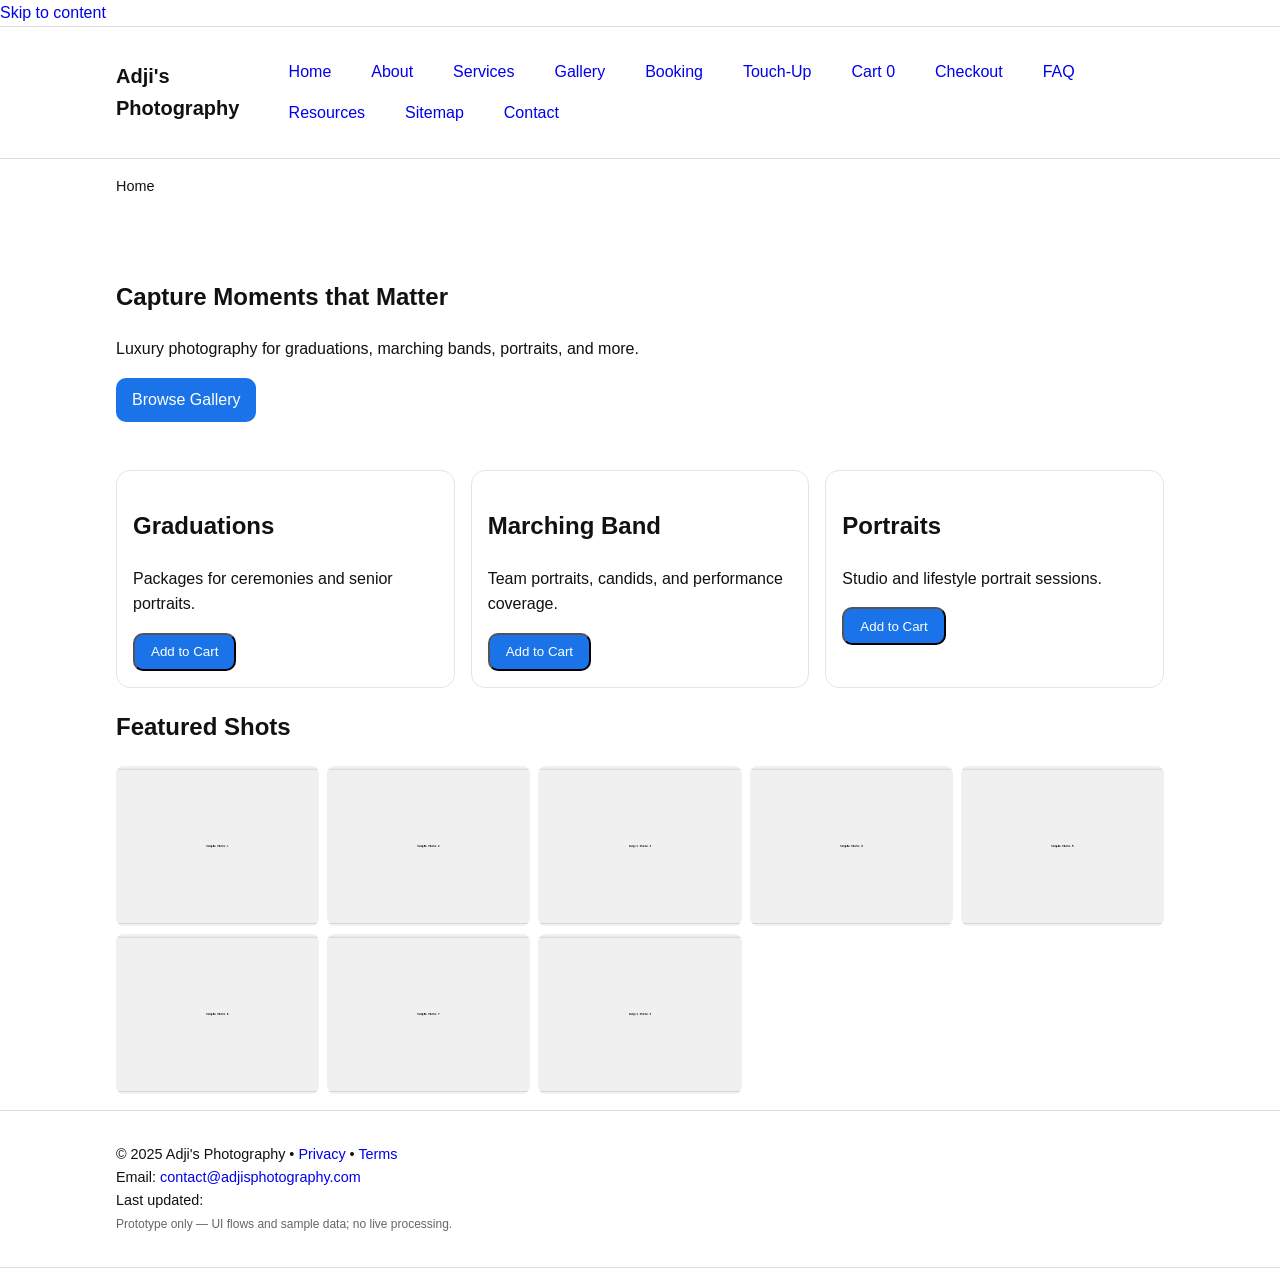
<file: index.html>
<!doctype html>
<html lang="en">
<head>
<meta charset="utf-8" />
<meta name="viewport" content="width=device-width, initial-scale=1" />
<title>Home • Adji's Photography</title>
<link rel="stylesheet" href="css/styles.css" />
</head>
<body>
<a href="#main" class="skip-link">Skip to content</a>
<header role="banner">
  <div class="container" style="display:flex;align-items:center;justify-content:space-between;gap:1rem;">
    <div class="brand" aria-label="Site brand">Adji's Photography</div>
    <nav role="navigation" aria-label="Primary">
      <ul>
<li><a href="index.html" title="Home">Home</a></li>
<li><a href="about.html" title="About">About</a></li>
<li><a href="services.html" title="Services">Services</a></li>
<li><a href="gallery.html" title="Gallery">Gallery</a></li>
<li><a href="booking.html" title="Booking">Booking</a></li>
<li><a href="touchup.html" title="Touch-Up">Touch-Up</a></li>
<li><a href="cart.html" title="Cart">Cart <span id="cart-count">0</span></a></li>
<li><a href="checkout.html" title="Checkout">Checkout</a></li>
<li><a href="faq.html" title="FAQ">FAQ</a></li>
<li><a href="resources.html" title="Resources">Resources</a></li>
<li><a href="sitemap.html" title="Sitemap">Sitemap</a></li>
<li><a href="contact.html" title="Contact">Contact</a></li>
</ul>
    </nav>
  </div>
</header>
<main id="main" class="container" role="main">
  <nav class="breadcrumbs" aria-label="Breadcrumb">Home</nav>
  <section class="hero"><h1>Capture Moments that Matter</h1><p>Luxury photography for graduations, marching bands, portraits, and more.</p><div style="margin-top:1rem;"><a class="btn" href="gallery.html">Browse Gallery</a></div></section>
<section class="grid grid-3" aria-label="Service highlights">
  <div class="card"><h2>Graduations</h2><p>Packages for ceremonies and senior portraits.</p><button class="btn" data-add-to-cart>Add to Cart</button></div>
  <div class="card"><h2>Marching Band</h2><p>Team portraits, candids, and performance coverage.</p><button class="btn" data-add-to-cart>Add to Cart</button></div>
  <div class="card"><h2>Portraits</h2><p>Studio and lifestyle portrait sessions.</p><button class="btn" data-add-to-cart>Add to Cart</button></div>
</section>
<section aria-label="Featured shots"><h2>Featured Shots</h2>
  <div class="gallery">
    <img src="assets/images/photo_01.jpg" alt="Sample featured photo 1" />
    <img src="assets/images/photo_02.jpg" alt="Sample featured photo 2" />
    <img src="assets/images/photo_03.jpg" alt="Sample featured photo 3" />
    <img src="assets/images/photo_04.jpg" alt="Sample featured photo 4" />
    <img src="assets/images/photo_05.jpg" alt="Sample featured photo 5" />
    <img src="assets/images/photo_06.jpg" alt="Sample featured photo 6" />
    <img src="assets/images/photo_07.jpg" alt="Sample featured photo 7" />
    <img src="assets/images/photo_08.jpg" alt="Sample featured photo 8" />
  </div>
</section>

</main>
<footer role="contentinfo">
  <div class="container" style="display:flex;justify-content:space-between;flex-wrap:wrap;gap:.5rem;">
    <div class="meta">
      © 2025 Adji's Photography • <a href="privacy.html">Privacy</a> • <a href="terms.html">Terms</a>
      <div>Email: <a href="mailto:contact@adjisphotography.com">contact@adjisphotography.com</a></div>
      <div>Last updated: <span id="last-updated"></span></div>
      <div><small class="muted">Prototype only — UI flows and sample data; no live processing.</small></div>
    </div>
  </div>
</footer>
<script src="js/script.js"></script>
</body>
</html>
</file>
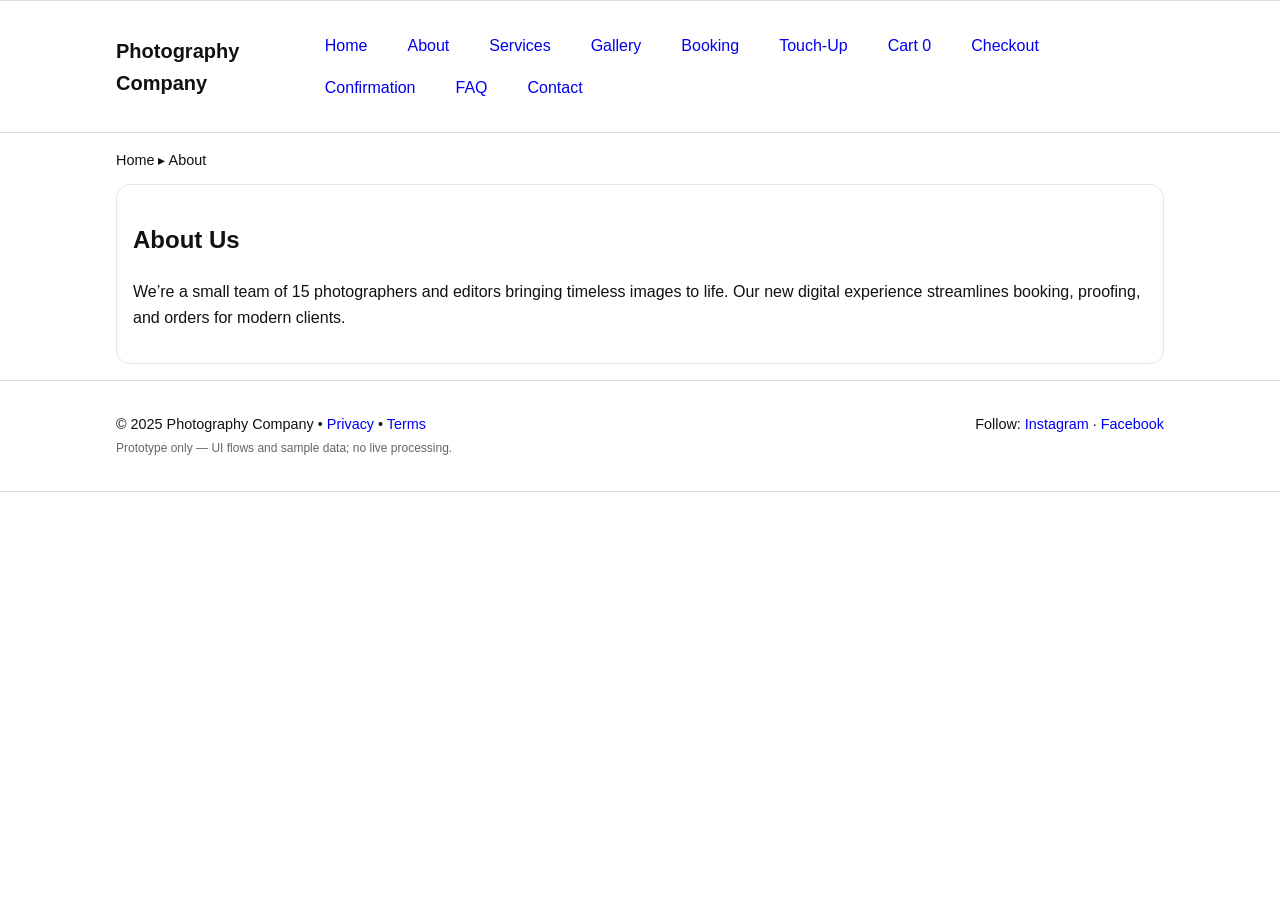
<file: about.html>
<!doctype html>
<html lang="en">
<head>
  <meta charset="utf-8" />
  <meta name="viewport" content="width=device-width, initial-scale=1" />
  <title>About • Photography Company</title>
  <link rel="stylesheet" href="css/styles.css" />
</head>
<body>
<header>
  <div class="container" style="display:flex; align-items:center; justify-content:space-between; gap:1rem;">
    <div class="brand">Photography Company</div>
    <nav><ul>
<li><a href="index.html">Home</a></li>
<li><a href="about.html">About</a></li>
<li><a href="services.html">Services</a></li>
<li><a href="gallery.html">Gallery</a></li>
<li><a href="booking.html">Booking</a></li>
<li><a href="touchup.html">Touch‑Up</a></li>
<li><a href="cart.html">Cart <span id="cart-count">0</span></a></li>
<li><a href="checkout.html">Checkout</a></li>
<li><a href="confirmation.html">Confirmation</a></li>
<li><a href="faq.html">FAQ</a></li>
<li><a href="contact.html">Contact</a></li>
</ul></nav>
  </div>
</header>
<main class="container">
  <div class="breadcrumbs">Home ▸ About</div>
  
<section class="card">
  <h2>About Us</h2>
  <p>We’re a small team of 15 photographers and editors bringing timeless images to life.
  Our new digital experience streamlines booking, proofing, and orders for modern clients.</p>
</section>

</main>
<footer>
  <div class="container" style="display:flex; justify-content:space-between; flex-wrap:wrap; gap:0.5rem;">
    <div>
      © 2025 Photography Company • <a href="privacy.html">Privacy</a> • <a href="terms.html">Terms</a>
      <div><small class="muted">Prototype only — UI flows and sample data; no live processing.</small></div>
    </div>
    <div>Follow: <a href="#">Instagram</a> · <a href="#">Facebook</a></div>
  </div>
</footer>
<script src="js/script.js"></script>
</body>
</html>
</file>
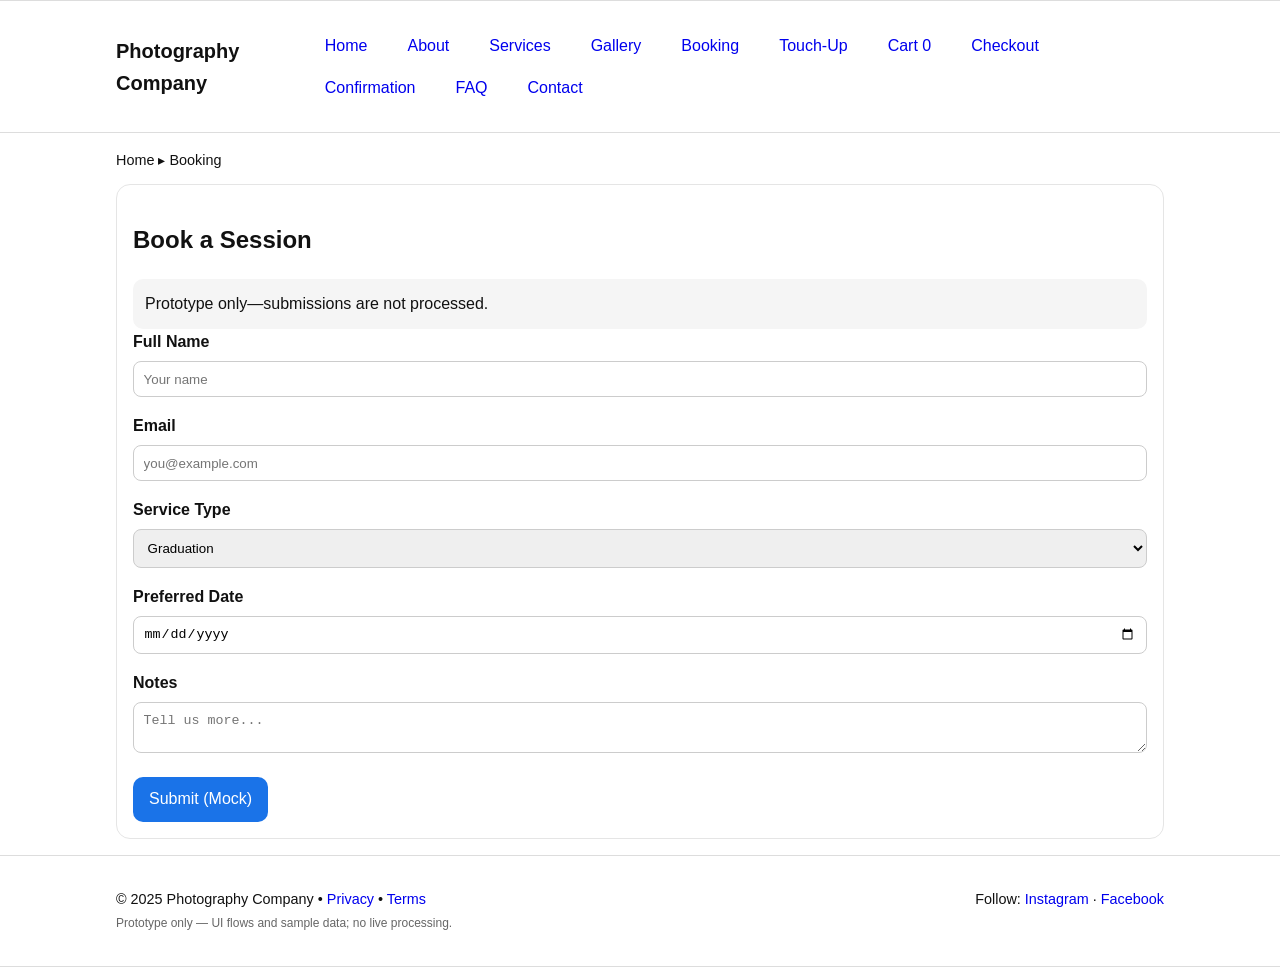
<file: booking.html>
<!doctype html>
<html lang="en">
<head>
  <meta charset="utf-8" />
  <meta name="viewport" content="width=device-width, initial-scale=1" />
  <title>Booking • Photography Company</title>
  <link rel="stylesheet" href="css/styles.css" />
</head>
<body>
<header>
  <div class="container" style="display:flex; align-items:center; justify-content:space-between; gap:1rem;">
    <div class="brand">Photography Company</div>
    <nav><ul>
<li><a href="index.html">Home</a></li>
<li><a href="about.html">About</a></li>
<li><a href="services.html">Services</a></li>
<li><a href="gallery.html">Gallery</a></li>
<li><a href="booking.html">Booking</a></li>
<li><a href="touchup.html">Touch‑Up</a></li>
<li><a href="cart.html">Cart <span id="cart-count">0</span></a></li>
<li><a href="checkout.html">Checkout</a></li>
<li><a href="confirmation.html">Confirmation</a></li>
<li><a href="faq.html">FAQ</a></li>
<li><a href="contact.html">Contact</a></li>
</ul></nav>
  </div>
</header>
<main class="container">
  <div class="breadcrumbs">Home ▸ Booking</div>
  
<section class="card">
  <h2>Book a Session</h2>
  <div class="notice">Prototype only—submissions are not processed.</div>
  <div class="form-field"><label>Full Name</label><input type="text" placeholder="Your name" /></div>
  <div class="form-field"><label>Email</label><input type="email" placeholder="you@example.com" /></div>
  <div class="form-field"><label>Service Type</label>
    <select><option>Graduation</option><option>Marching Band</option><option>Portrait</option></select>
  </div>
  <div class="form-field"><label>Preferred Date</label><input type="date" /></div>
  <div class="form-field"><label>Notes</label><textarea placeholder="Tell us more..."></textarea></div>
  <a class="btn" href="confirmation.html">Submit (Mock)</a>
</section>

</main>
<footer>
  <div class="container" style="display:flex; justify-content:space-between; flex-wrap:wrap; gap:0.5rem;">
    <div>
      © 2025 Photography Company • <a href="privacy.html">Privacy</a> • <a href="terms.html">Terms</a>
      <div><small class="muted">Prototype only — UI flows and sample data; no live processing.</small></div>
    </div>
    <div>Follow: <a href="#">Instagram</a> · <a href="#">Facebook</a></div>
  </div>
</footer>
<script src="js/script.js"></script>
</body>
</html>
</file>
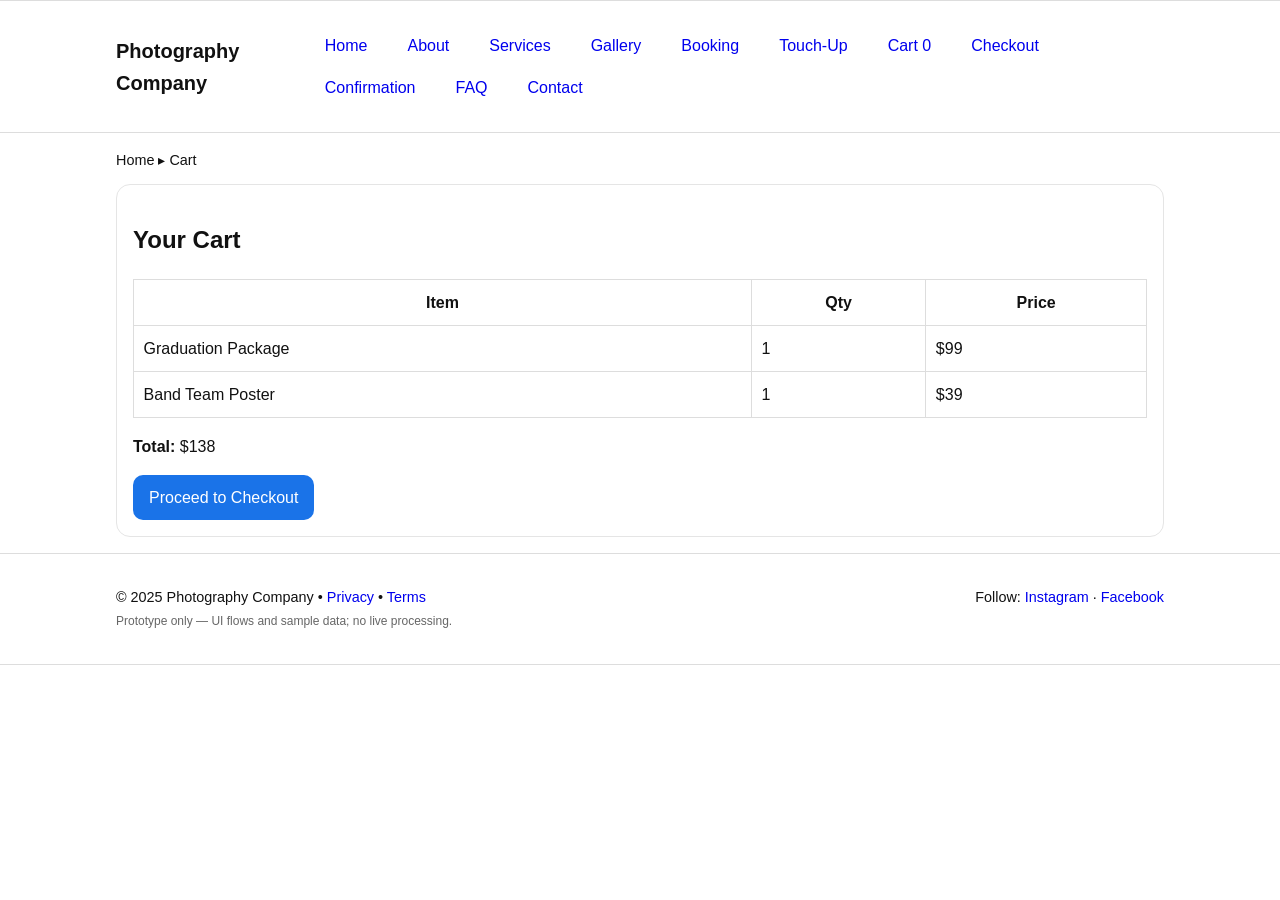
<file: cart.html>
<!doctype html>
<html lang="en">
<head>
  <meta charset="utf-8" />
  <meta name="viewport" content="width=device-width, initial-scale=1" />
  <title>Cart • Photography Company</title>
  <link rel="stylesheet" href="css/styles.css" />
</head>
<body>
<header>
  <div class="container" style="display:flex; align-items:center; justify-content:space-between; gap:1rem;">
    <div class="brand">Photography Company</div>
    <nav><ul>
<li><a href="index.html">Home</a></li>
<li><a href="about.html">About</a></li>
<li><a href="services.html">Services</a></li>
<li><a href="gallery.html">Gallery</a></li>
<li><a href="booking.html">Booking</a></li>
<li><a href="touchup.html">Touch‑Up</a></li>
<li><a href="cart.html">Cart <span id="cart-count">0</span></a></li>
<li><a href="checkout.html">Checkout</a></li>
<li><a href="confirmation.html">Confirmation</a></li>
<li><a href="faq.html">FAQ</a></li>
<li><a href="contact.html">Contact</a></li>
</ul></nav>
  </div>
</header>
<main class="container">
  <div class="breadcrumbs">Home ▸ Cart</div>
  
<section class="card">
  <h2>Your Cart</h2>
  <table class="table">
    <thead><tr><th>Item</th><th>Qty</th><th>Price</th></tr></thead>
    <tbody>
      <tr><td>Graduation Package</td><td>1</td><td>$99</td></tr>
      <tr><td>Band Team Poster</td><td>1</td><td>$39</td></tr>
    </tbody>
  </table>
  <p><strong>Total:</strong> $138</p>
  <a class="btn" href="checkout.html">Proceed to Checkout</a>
</section>

</main>
<footer>
  <div class="container" style="display:flex; justify-content:space-between; flex-wrap:wrap; gap:0.5rem;">
    <div>
      © 2025 Photography Company • <a href="privacy.html">Privacy</a> • <a href="terms.html">Terms</a>
      <div><small class="muted">Prototype only — UI flows and sample data; no live processing.</small></div>
    </div>
    <div>Follow: <a href="#">Instagram</a> · <a href="#">Facebook</a></div>
  </div>
</footer>
<script src="js/script.js"></script>
</body>
</html>
</file>
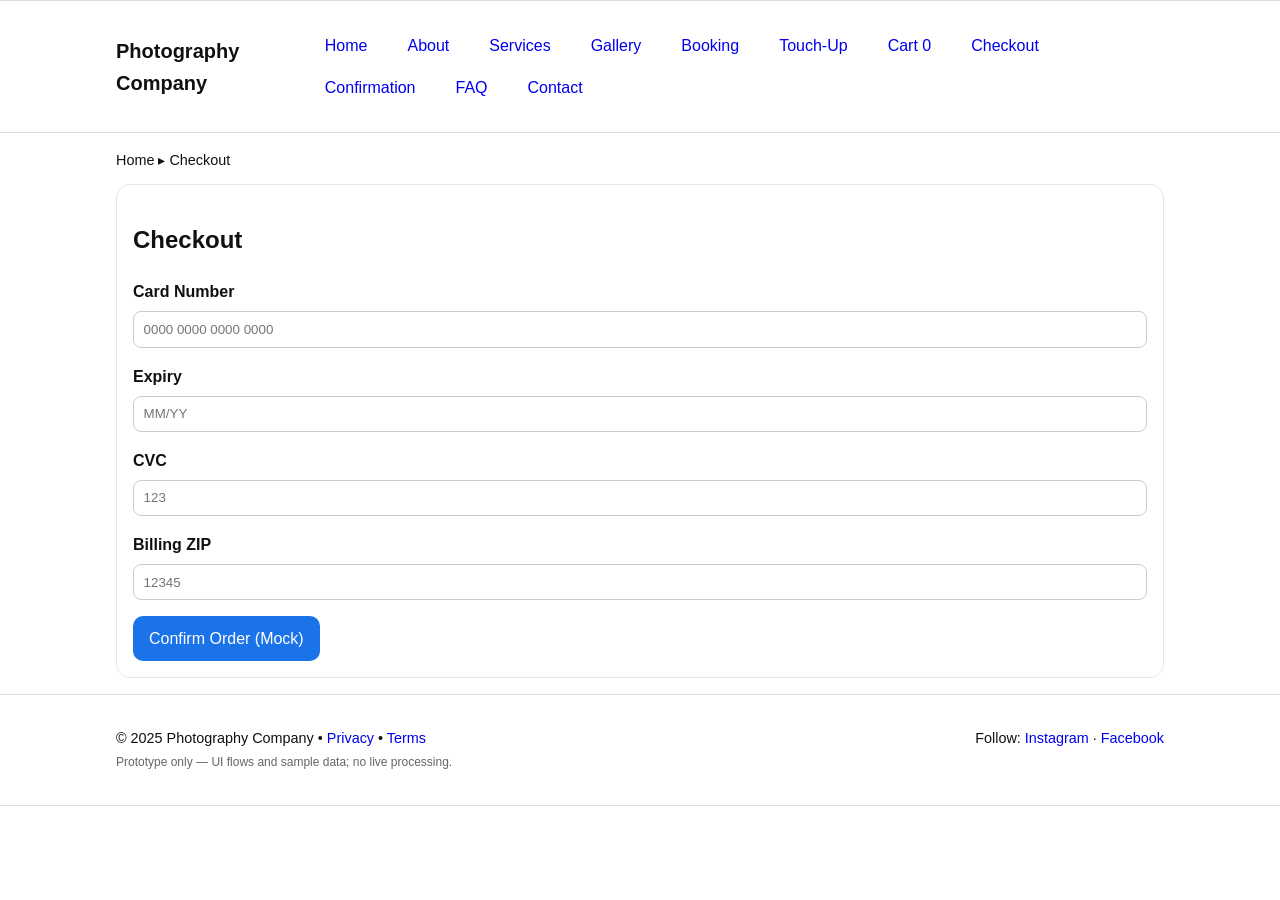
<file: checkout.html>
<!doctype html>
<html lang="en">
<head>
  <meta charset="utf-8" />
  <meta name="viewport" content="width=device-width, initial-scale=1" />
  <title>Checkout • Photography Company</title>
  <link rel="stylesheet" href="css/styles.css" />
</head>
<body>
<header>
  <div class="container" style="display:flex; align-items:center; justify-content:space-between; gap:1rem;">
    <div class="brand">Photography Company</div>
    <nav><ul>
<li><a href="index.html">Home</a></li>
<li><a href="about.html">About</a></li>
<li><a href="services.html">Services</a></li>
<li><a href="gallery.html">Gallery</a></li>
<li><a href="booking.html">Booking</a></li>
<li><a href="touchup.html">Touch‑Up</a></li>
<li><a href="cart.html">Cart <span id="cart-count">0</span></a></li>
<li><a href="checkout.html">Checkout</a></li>
<li><a href="confirmation.html">Confirmation</a></li>
<li><a href="faq.html">FAQ</a></li>
<li><a href="contact.html">Contact</a></li>
</ul></nav>
  </div>
</header>
<main class="container">
  <div class="breadcrumbs">Home ▸ Checkout</div>
  
<section class="card">
  <h2>Checkout</h2>
  <div class="form-field"><label>Card Number</label><input type="text" placeholder="0000 0000 0000 0000" /></div>
  <div class="form-field"><label>Expiry</label><input type="text" placeholder="MM/YY" /></div>
  <div class="form-field"><label>CVC</label><input type="text" placeholder="123" /></div>
  <div class="form-field"><label>Billing ZIP</label><input type="text" placeholder="12345" /></div>
  <a class="btn" href="confirmation.html">Confirm Order (Mock)</a>
</section>

</main>
<footer>
  <div class="container" style="display:flex; justify-content:space-between; flex-wrap:wrap; gap:0.5rem;">
    <div>
      © 2025 Photography Company • <a href="privacy.html">Privacy</a> • <a href="terms.html">Terms</a>
      <div><small class="muted">Prototype only — UI flows and sample data; no live processing.</small></div>
    </div>
    <div>Follow: <a href="#">Instagram</a> · <a href="#">Facebook</a></div>
  </div>
</footer>
<script src="js/script.js"></script>
</body>
</html>
</file>
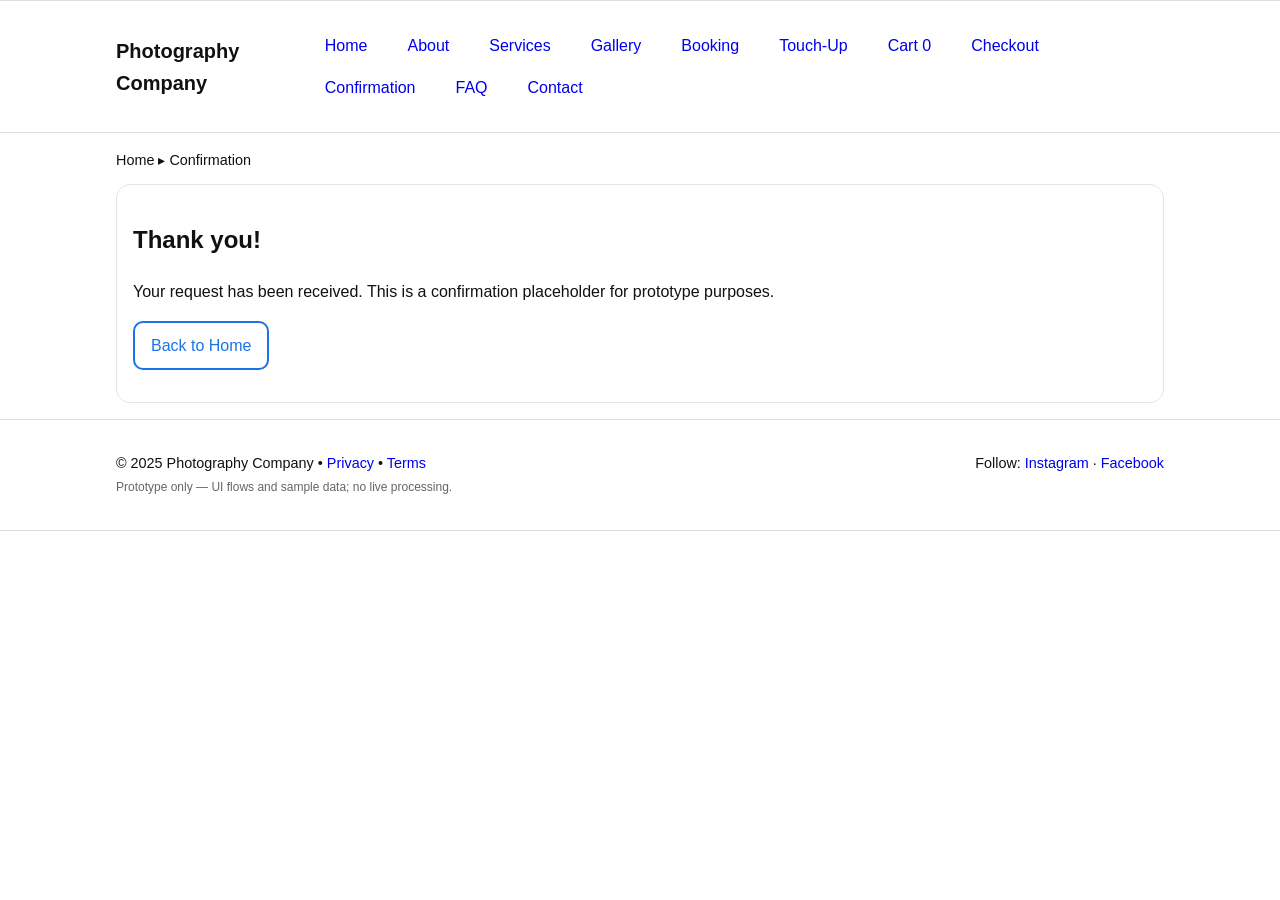
<file: confirmation.html>
<!doctype html>
<html lang="en">
<head>
  <meta charset="utf-8" />
  <meta name="viewport" content="width=device-width, initial-scale=1" />
  <title>Confirmation • Photography Company</title>
  <link rel="stylesheet" href="css/styles.css" />
</head>
<body>
<header>
  <div class="container" style="display:flex; align-items:center; justify-content:space-between; gap:1rem;">
    <div class="brand">Photography Company</div>
    <nav><ul>
<li><a href="index.html">Home</a></li>
<li><a href="about.html">About</a></li>
<li><a href="services.html">Services</a></li>
<li><a href="gallery.html">Gallery</a></li>
<li><a href="booking.html">Booking</a></li>
<li><a href="touchup.html">Touch‑Up</a></li>
<li><a href="cart.html">Cart <span id="cart-count">0</span></a></li>
<li><a href="checkout.html">Checkout</a></li>
<li><a href="confirmation.html">Confirmation</a></li>
<li><a href="faq.html">FAQ</a></li>
<li><a href="contact.html">Contact</a></li>
</ul></nav>
  </div>
</header>
<main class="container">
  <div class="breadcrumbs">Home ▸ Confirmation</div>
  
<section class="card">
  <h2>Thank you!</h2>
  <p>Your request has been received. This is a confirmation placeholder for prototype purposes.</p>
  <p><a class="btn btn-outline" href="index.html">Back to Home</a></p>
</section>

</main>
<footer>
  <div class="container" style="display:flex; justify-content:space-between; flex-wrap:wrap; gap:0.5rem;">
    <div>
      © 2025 Photography Company • <a href="privacy.html">Privacy</a> • <a href="terms.html">Terms</a>
      <div><small class="muted">Prototype only — UI flows and sample data; no live processing.</small></div>
    </div>
    <div>Follow: <a href="#">Instagram</a> · <a href="#">Facebook</a></div>
  </div>
</footer>
<script src="js/script.js"></script>
</body>
</html>
</file>
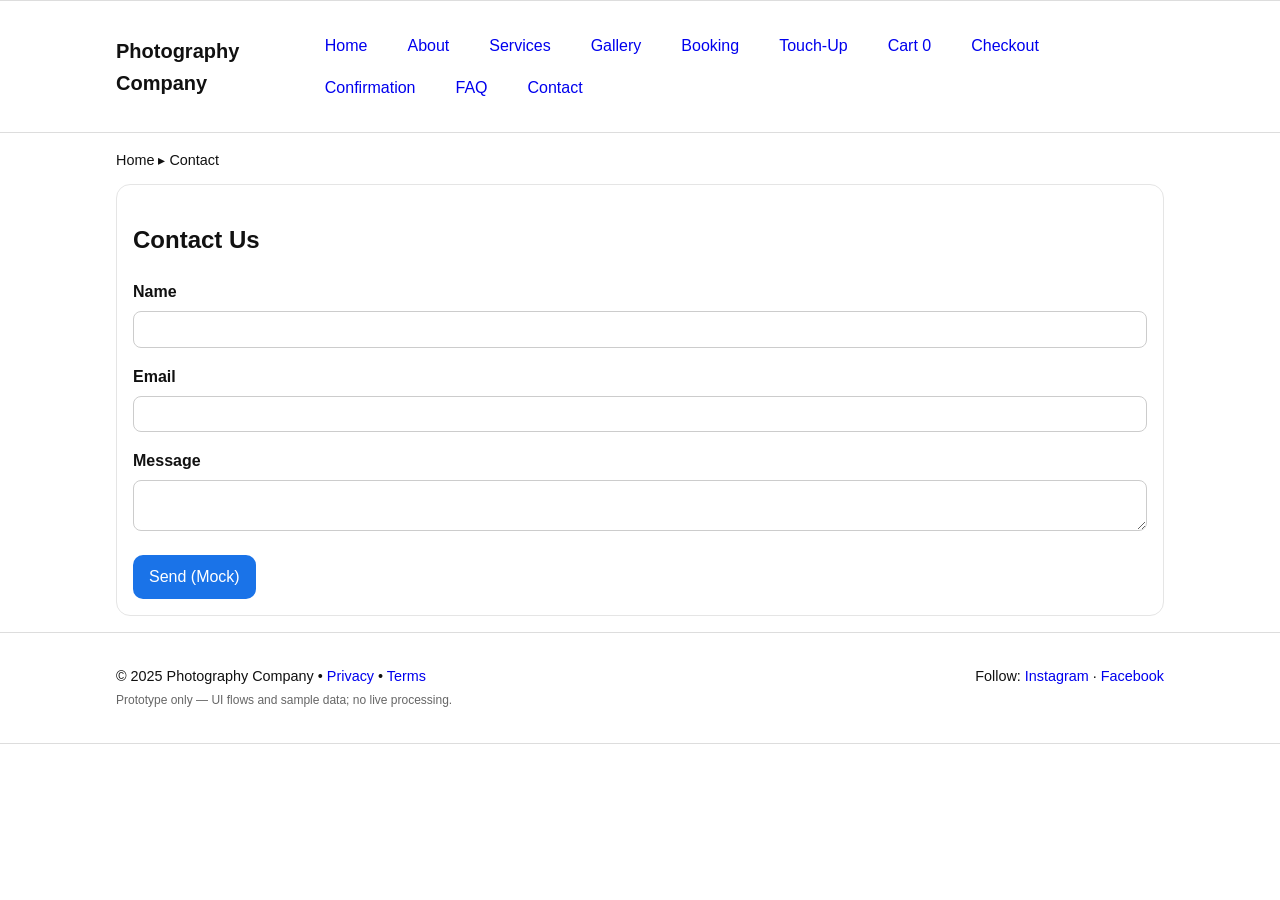
<file: contact.html>
<!doctype html>
<html lang="en">
<head>
  <meta charset="utf-8" />
  <meta name="viewport" content="width=device-width, initial-scale=1" />
  <title>Contact • Photography Company</title>
  <link rel="stylesheet" href="css/styles.css" />
</head>
<body>
<header>
  <div class="container" style="display:flex; align-items:center; justify-content:space-between; gap:1rem;">
    <div class="brand">Photography Company</div>
    <nav><ul>
<li><a href="index.html">Home</a></li>
<li><a href="about.html">About</a></li>
<li><a href="services.html">Services</a></li>
<li><a href="gallery.html">Gallery</a></li>
<li><a href="booking.html">Booking</a></li>
<li><a href="touchup.html">Touch‑Up</a></li>
<li><a href="cart.html">Cart <span id="cart-count">0</span></a></li>
<li><a href="checkout.html">Checkout</a></li>
<li><a href="confirmation.html">Confirmation</a></li>
<li><a href="faq.html">FAQ</a></li>
<li><a href="contact.html">Contact</a></li>
</ul></nav>
  </div>
</header>
<main class="container">
  <div class="breadcrumbs">Home ▸ Contact</div>
  
<section class="card">
  <h2>Contact Us</h2>
  <div class="form-field"><label>Name</label><input type="text" /></div>
  <div class="form-field"><label>Email</label><input type="email" /></div>
  <div class="form-field"><label>Message</label><textarea></textarea></div>
  <a class="btn" href="confirmation.html">Send (Mock)</a>
</section>

</main>
<footer>
  <div class="container" style="display:flex; justify-content:space-between; flex-wrap:wrap; gap:0.5rem;">
    <div>
      © 2025 Photography Company • <a href="privacy.html">Privacy</a> • <a href="terms.html">Terms</a>
      <div><small class="muted">Prototype only — UI flows and sample data; no live processing.</small></div>
    </div>
    <div>Follow: <a href="#">Instagram</a> · <a href="#">Facebook</a></div>
  </div>
</footer>
<script src="js/script.js"></script>
</body>
</html>
</file>
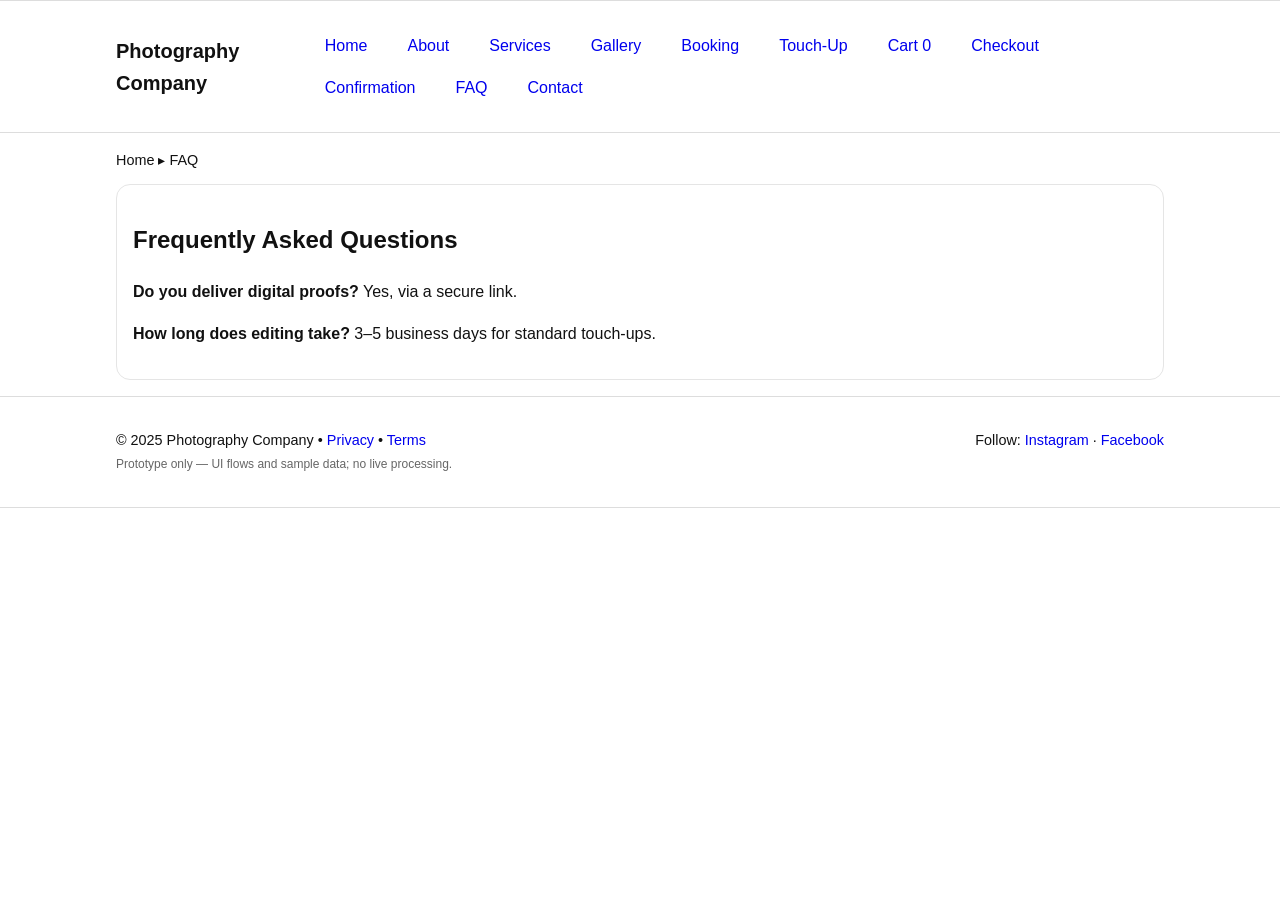
<file: faq.html>
<!doctype html>
<html lang="en">
<head>
  <meta charset="utf-8" />
  <meta name="viewport" content="width=device-width, initial-scale=1" />
  <title>FAQ • Photography Company</title>
  <link rel="stylesheet" href="css/styles.css" />
</head>
<body>
<header>
  <div class="container" style="display:flex; align-items:center; justify-content:space-between; gap:1rem;">
    <div class="brand">Photography Company</div>
    <nav><ul>
<li><a href="index.html">Home</a></li>
<li><a href="about.html">About</a></li>
<li><a href="services.html">Services</a></li>
<li><a href="gallery.html">Gallery</a></li>
<li><a href="booking.html">Booking</a></li>
<li><a href="touchup.html">Touch‑Up</a></li>
<li><a href="cart.html">Cart <span id="cart-count">0</span></a></li>
<li><a href="checkout.html">Checkout</a></li>
<li><a href="confirmation.html">Confirmation</a></li>
<li><a href="faq.html">FAQ</a></li>
<li><a href="contact.html">Contact</a></li>
</ul></nav>
  </div>
</header>
<main class="container">
  <div class="breadcrumbs">Home ▸ FAQ</div>
  
<section class="card">
  <h2>Frequently Asked Questions</h2>
  <p><strong>Do you deliver digital proofs?</strong> Yes, via a secure link.</p>
  <p><strong>How long does editing take?</strong> 3–5 business days for standard touch‑ups.</p>
</section>

</main>
<footer>
  <div class="container" style="display:flex; justify-content:space-between; flex-wrap:wrap; gap:0.5rem;">
    <div>
      © 2025 Photography Company • <a href="privacy.html">Privacy</a> • <a href="terms.html">Terms</a>
      <div><small class="muted">Prototype only — UI flows and sample data; no live processing.</small></div>
    </div>
    <div>Follow: <a href="#">Instagram</a> · <a href="#">Facebook</a></div>
  </div>
</footer>
<script src="js/script.js"></script>
</body>
</html>
</file>
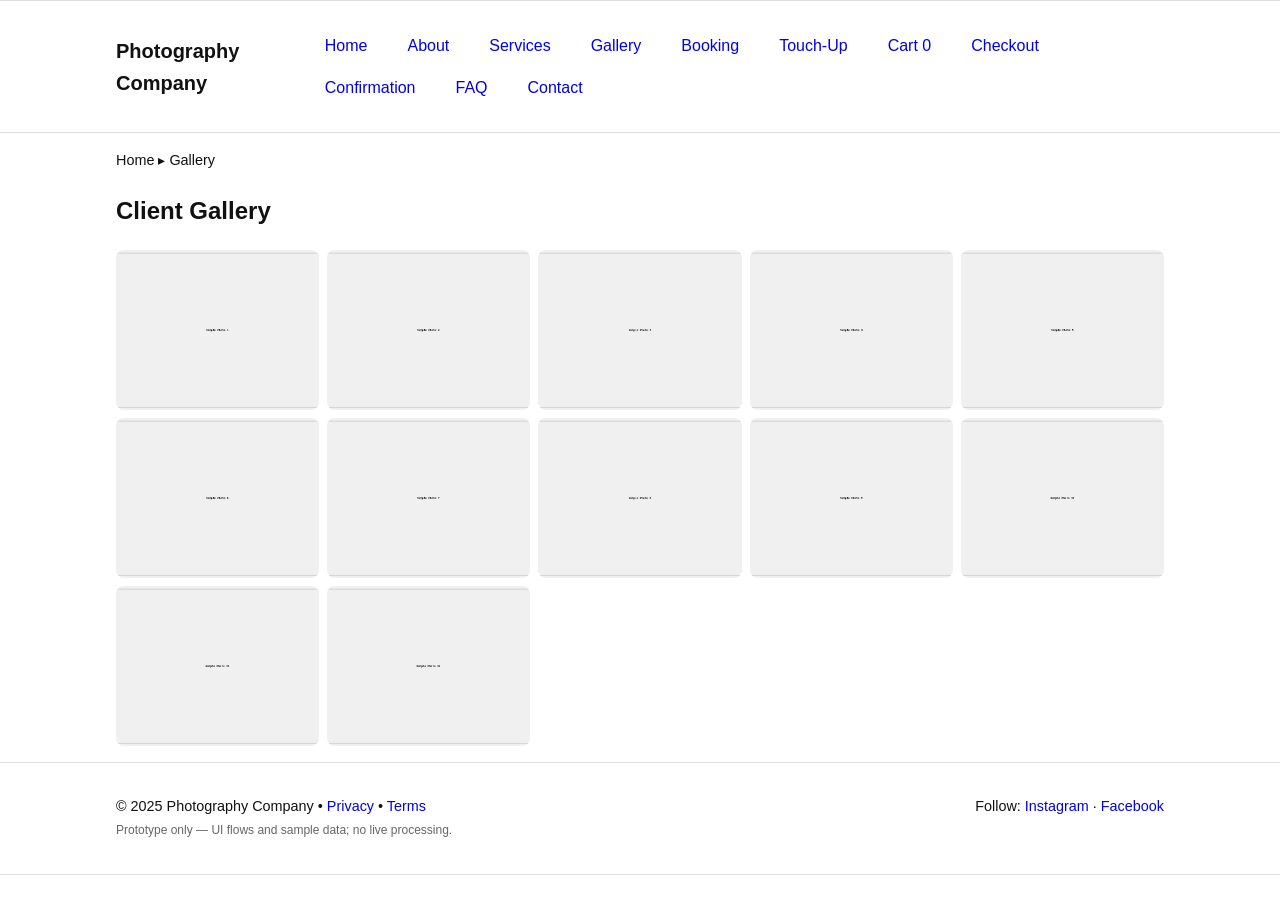
<file: gallery.html>
<!doctype html>
<html lang="en">
<head>
  <meta charset="utf-8" />
  <meta name="viewport" content="width=device-width, initial-scale=1" />
  <title>Gallery • Photography Company</title>
  <link rel="stylesheet" href="css/styles.css" />
</head>
<body>
<header>
  <div class="container" style="display:flex; align-items:center; justify-content:space-between; gap:1rem;">
    <div class="brand">Photography Company</div>
    <nav><ul>
<li><a href="index.html">Home</a></li>
<li><a href="about.html">About</a></li>
<li><a href="services.html">Services</a></li>
<li><a href="gallery.html">Gallery</a></li>
<li><a href="booking.html">Booking</a></li>
<li><a href="touchup.html">Touch‑Up</a></li>
<li><a href="cart.html">Cart <span id="cart-count">0</span></a></li>
<li><a href="checkout.html">Checkout</a></li>
<li><a href="confirmation.html">Confirmation</a></li>
<li><a href="faq.html">FAQ</a></li>
<li><a href="contact.html">Contact</a></li>
</ul></nav>
  </div>
</header>
<main class="container">
  <div class="breadcrumbs">Home ▸ Gallery</div>
  
<section>
  <h2>Client Gallery</h2>
  <div class="gallery">
    <img src="assets/images/photo_01.jpg" alt="Sample 1" />
    <img src="assets/images/photo_02.jpg" alt="Sample 2" />
    <img src="assets/images/photo_03.jpg" alt="Sample 3" />
    <img src="assets/images/photo_04.jpg" alt="Sample 4" />
    <img src="assets/images/photo_05.jpg" alt="Sample 5" />
    <img src="assets/images/photo_06.jpg" alt="Sample 6" />
    <img src="assets/images/photo_07.jpg" alt="Sample 7" />
    <img src="assets/images/photo_08.jpg" alt="Sample 8" />
    <img src="assets/images/photo_09.jpg" alt="Sample 9" />
    <img src="assets/images/photo_10.jpg" alt="Sample 10" />
    <img src="assets/images/photo_11.jpg" alt="Sample 11" />
    <img src="assets/images/photo_12.jpg" alt="Sample 12" />
  </div>
</section>

</main>
<footer>
  <div class="container" style="display:flex; justify-content:space-between; flex-wrap:wrap; gap:0.5rem;">
    <div>
      © 2025 Photography Company • <a href="privacy.html">Privacy</a> • <a href="terms.html">Terms</a>
      <div><small class="muted">Prototype only — UI flows and sample data; no live processing.</small></div>
    </div>
    <div>Follow: <a href="#">Instagram</a> · <a href="#">Facebook</a></div>
  </div>
</footer>
<script src="js/script.js"></script>
</body>
</html>
</file>
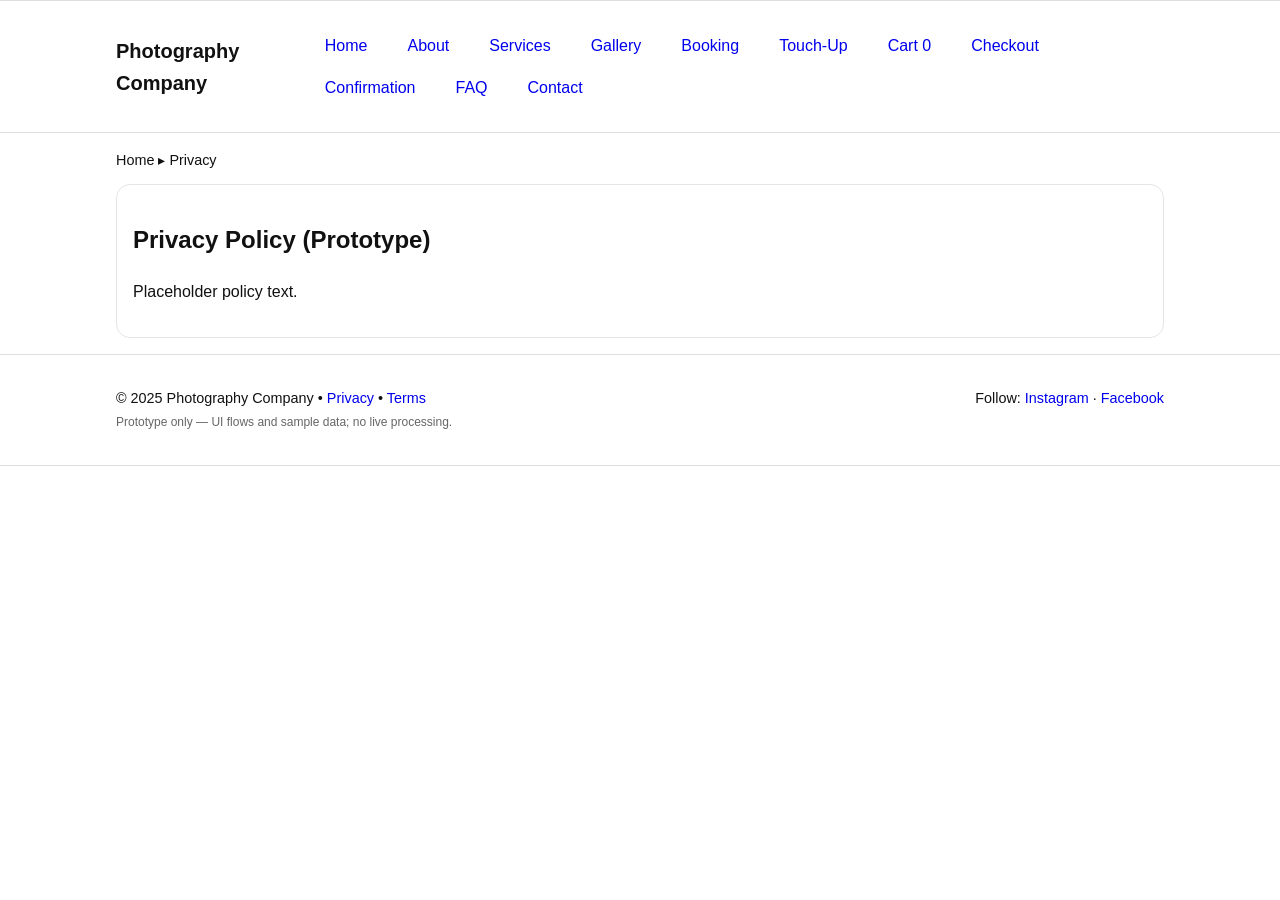
<file: privacy.html>
<!doctype html>
<html lang="en">
<head>
  <meta charset="utf-8" />
  <meta name="viewport" content="width=device-width, initial-scale=1" />
  <title>Privacy • Photography Company</title>
  <link rel="stylesheet" href="css/styles.css" />
</head>
<body>
<header>
  <div class="container" style="display:flex; align-items:center; justify-content:space-between; gap:1rem;">
    <div class="brand">Photography Company</div>
    <nav><ul>
<li><a href="index.html">Home</a></li>
<li><a href="about.html">About</a></li>
<li><a href="services.html">Services</a></li>
<li><a href="gallery.html">Gallery</a></li>
<li><a href="booking.html">Booking</a></li>
<li><a href="touchup.html">Touch‑Up</a></li>
<li><a href="cart.html">Cart <span id="cart-count">0</span></a></li>
<li><a href="checkout.html">Checkout</a></li>
<li><a href="confirmation.html">Confirmation</a></li>
<li><a href="faq.html">FAQ</a></li>
<li><a href="contact.html">Contact</a></li>
</ul></nav>
  </div>
</header>
<main class="container">
  <div class="breadcrumbs">Home ▸ Privacy</div>
  
<section class="card"><h2>Privacy Policy (Prototype)</h2><p>Placeholder policy text.</p></section>

</main>
<footer>
  <div class="container" style="display:flex; justify-content:space-between; flex-wrap:wrap; gap:0.5rem;">
    <div>
      © 2025 Photography Company • <a href="privacy.html">Privacy</a> • <a href="terms.html">Terms</a>
      <div><small class="muted">Prototype only — UI flows and sample data; no live processing.</small></div>
    </div>
    <div>Follow: <a href="#">Instagram</a> · <a href="#">Facebook</a></div>
  </div>
</footer>
<script src="js/script.js"></script>
</body>
</html>
</file>
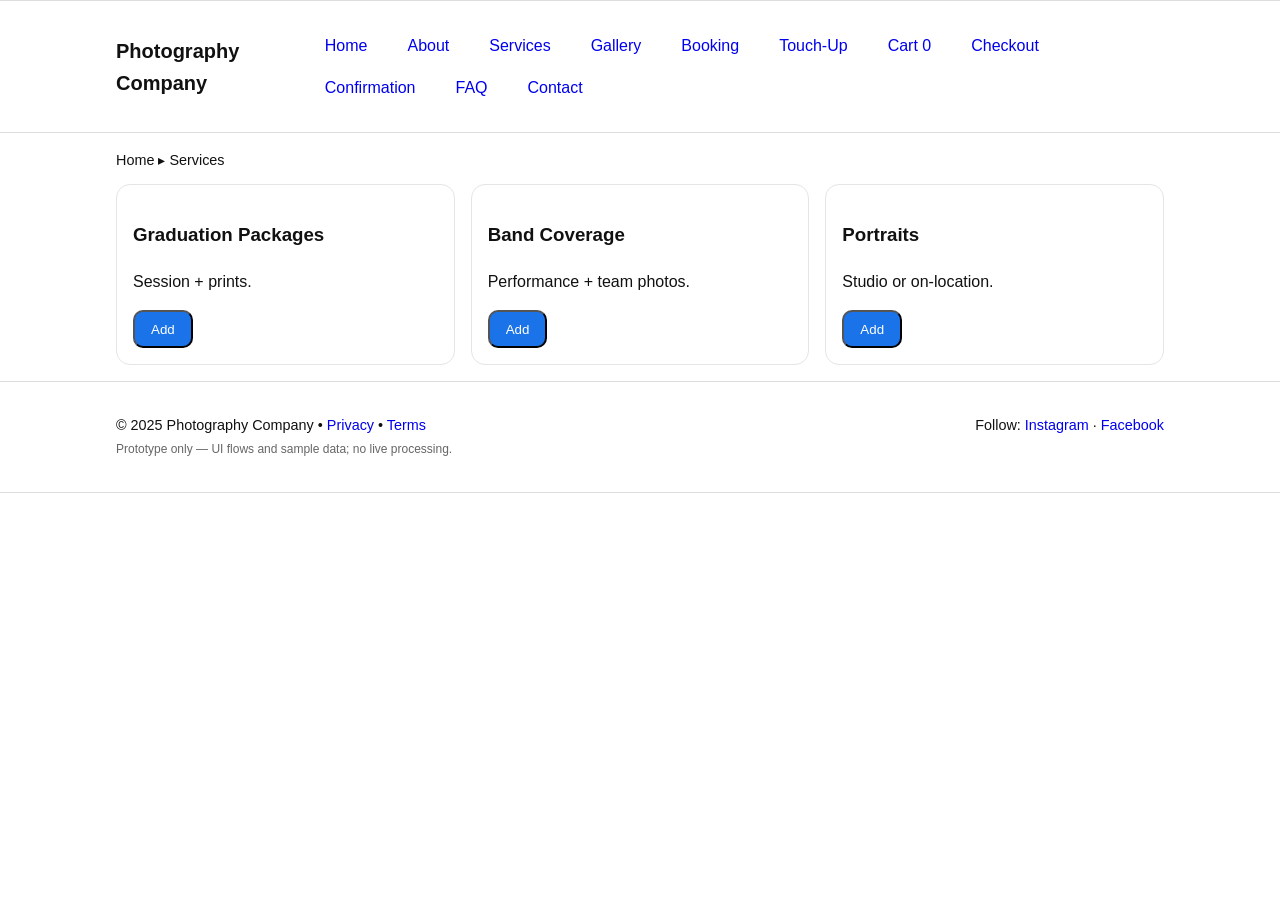
<file: services.html>
<!doctype html>
<html lang="en">
<head>
  <meta charset="utf-8" />
  <meta name="viewport" content="width=device-width, initial-scale=1" />
  <title>Services • Photography Company</title>
  <link rel="stylesheet" href="css/styles.css" />
</head>
<body>
<header>
  <div class="container" style="display:flex; align-items:center; justify-content:space-between; gap:1rem;">
    <div class="brand">Photography Company</div>
    <nav><ul>
<li><a href="index.html">Home</a></li>
<li><a href="about.html">About</a></li>
<li><a href="services.html">Services</a></li>
<li><a href="gallery.html">Gallery</a></li>
<li><a href="booking.html">Booking</a></li>
<li><a href="touchup.html">Touch‑Up</a></li>
<li><a href="cart.html">Cart <span id="cart-count">0</span></a></li>
<li><a href="checkout.html">Checkout</a></li>
<li><a href="confirmation.html">Confirmation</a></li>
<li><a href="faq.html">FAQ</a></li>
<li><a href="contact.html">Contact</a></li>
</ul></nav>
  </div>
</header>
<main class="container">
  <div class="breadcrumbs">Home ▸ Services</div>
  
<section class="grid grid-3">
  <div class="card"><h3>Graduation Packages</h3><p>Session + prints.</p><button class="btn" data-add-to-cart>Add</button></div>
  <div class="card"><h3>Band Coverage</h3><p>Performance + team photos.</p><button class="btn" data-add-to-cart>Add</button></div>
  <div class="card"><h3>Portraits</h3><p>Studio or on-location.</p><button class="btn" data-add-to-cart>Add</button></div>
</section>

</main>
<footer>
  <div class="container" style="display:flex; justify-content:space-between; flex-wrap:wrap; gap:0.5rem;">
    <div>
      © 2025 Photography Company • <a href="privacy.html">Privacy</a> • <a href="terms.html">Terms</a>
      <div><small class="muted">Prototype only — UI flows and sample data; no live processing.</small></div>
    </div>
    <div>Follow: <a href="#">Instagram</a> · <a href="#">Facebook</a></div>
  </div>
</footer>
<script src="js/script.js"></script>
</body>
</html>
</file>
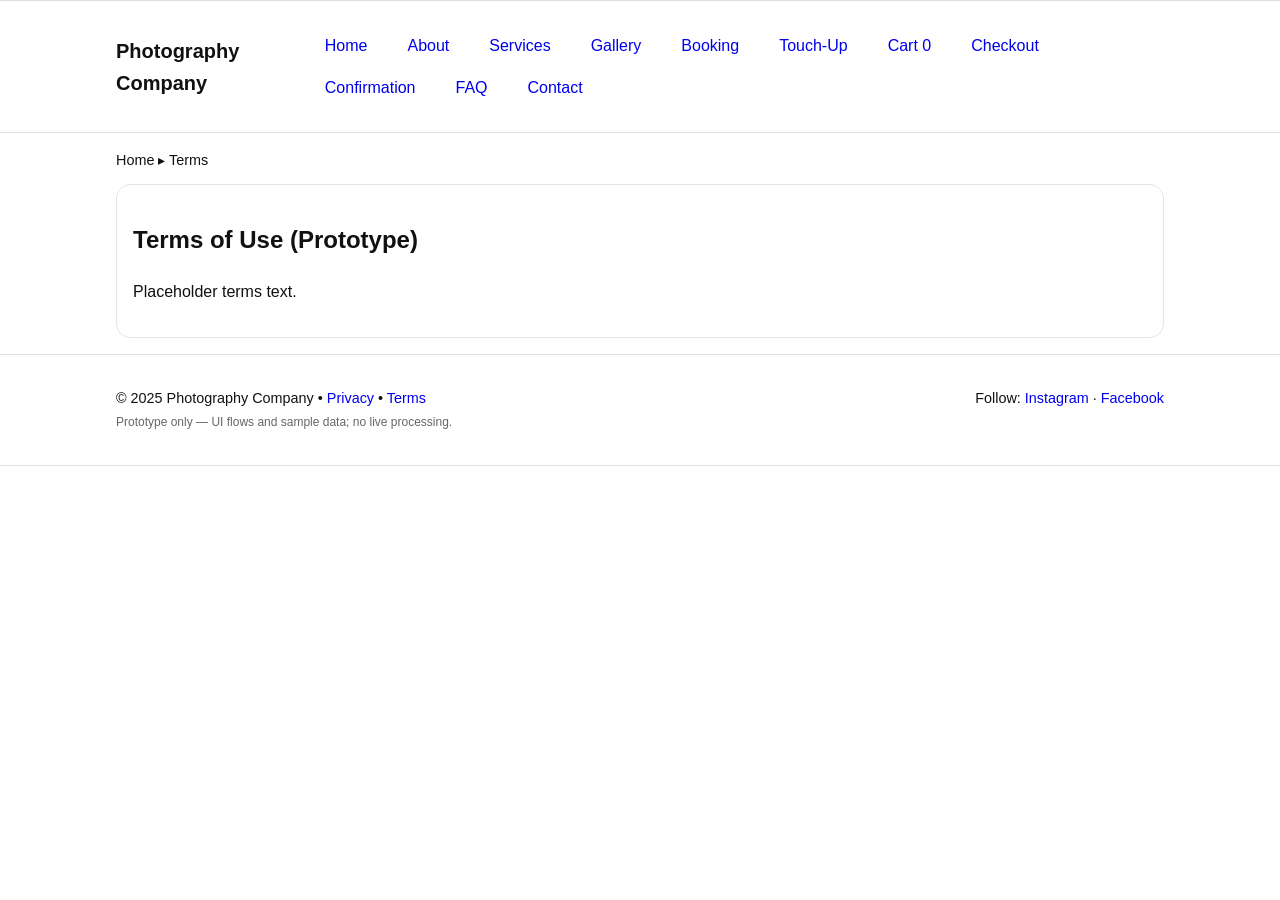
<file: terms.html>
<!doctype html>
<html lang="en">
<head>
  <meta charset="utf-8" />
  <meta name="viewport" content="width=device-width, initial-scale=1" />
  <title>Terms • Photography Company</title>
  <link rel="stylesheet" href="css/styles.css" />
</head>
<body>
<header>
  <div class="container" style="display:flex; align-items:center; justify-content:space-between; gap:1rem;">
    <div class="brand">Photography Company</div>
    <nav><ul>
<li><a href="index.html">Home</a></li>
<li><a href="about.html">About</a></li>
<li><a href="services.html">Services</a></li>
<li><a href="gallery.html">Gallery</a></li>
<li><a href="booking.html">Booking</a></li>
<li><a href="touchup.html">Touch‑Up</a></li>
<li><a href="cart.html">Cart <span id="cart-count">0</span></a></li>
<li><a href="checkout.html">Checkout</a></li>
<li><a href="confirmation.html">Confirmation</a></li>
<li><a href="faq.html">FAQ</a></li>
<li><a href="contact.html">Contact</a></li>
</ul></nav>
  </div>
</header>
<main class="container">
  <div class="breadcrumbs">Home ▸ Terms</div>
  
<section class="card"><h2>Terms of Use (Prototype)</h2><p>Placeholder terms text.</p></section>

</main>
<footer>
  <div class="container" style="display:flex; justify-content:space-between; flex-wrap:wrap; gap:0.5rem;">
    <div>
      © 2025 Photography Company • <a href="privacy.html">Privacy</a> • <a href="terms.html">Terms</a>
      <div><small class="muted">Prototype only — UI flows and sample data; no live processing.</small></div>
    </div>
    <div>Follow: <a href="#">Instagram</a> · <a href="#">Facebook</a></div>
  </div>
</footer>
<script src="js/script.js"></script>
</body>
</html>
</file>
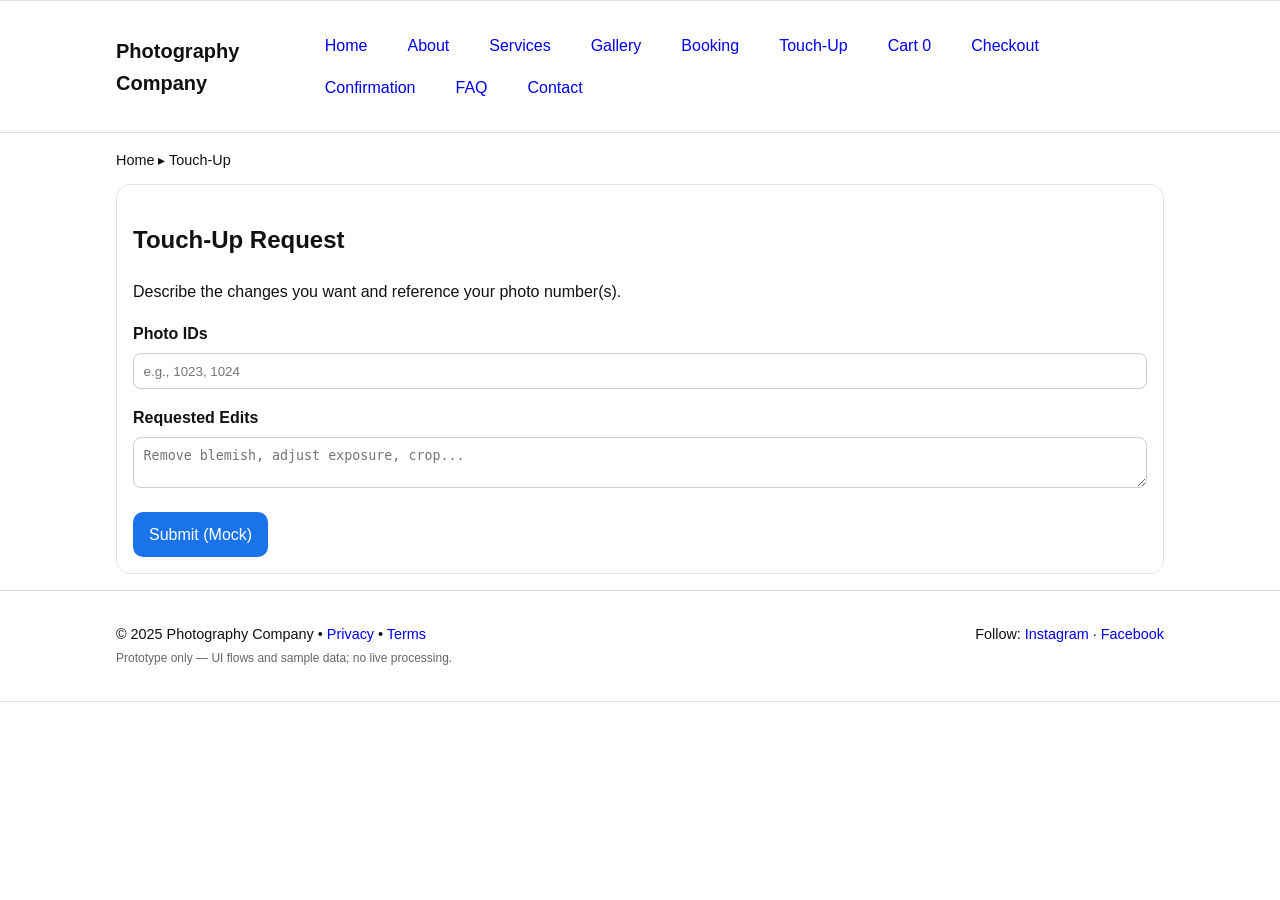
<file: touchup.html>
<!doctype html>
<html lang="en">
<head>
  <meta charset="utf-8" />
  <meta name="viewport" content="width=device-width, initial-scale=1" />
  <title>Touch‑Up • Photography Company</title>
  <link rel="stylesheet" href="css/styles.css" />
</head>
<body>
<header>
  <div class="container" style="display:flex; align-items:center; justify-content:space-between; gap:1rem;">
    <div class="brand">Photography Company</div>
    <nav><ul>
<li><a href="index.html">Home</a></li>
<li><a href="about.html">About</a></li>
<li><a href="services.html">Services</a></li>
<li><a href="gallery.html">Gallery</a></li>
<li><a href="booking.html">Booking</a></li>
<li><a href="touchup.html">Touch‑Up</a></li>
<li><a href="cart.html">Cart <span id="cart-count">0</span></a></li>
<li><a href="checkout.html">Checkout</a></li>
<li><a href="confirmation.html">Confirmation</a></li>
<li><a href="faq.html">FAQ</a></li>
<li><a href="contact.html">Contact</a></li>
</ul></nav>
  </div>
</header>
<main class="container">
  <div class="breadcrumbs">Home ▸ Touch‑Up</div>
  
<section class="card">
  <h2>Touch‑Up Request</h2>
  <p>Describe the changes you want and reference your photo number(s).</p>
  <div class="form-field"><label>Photo IDs</label><input type="text" placeholder="e.g., 1023, 1024" /></div>
  <div class="form-field"><label>Requested Edits</label><textarea placeholder="Remove blemish, adjust exposure, crop..."></textarea></div>
  <a class="btn" href="confirmation.html">Submit (Mock)</a>
</section>

</main>
<footer>
  <div class="container" style="display:flex; justify-content:space-between; flex-wrap:wrap; gap:0.5rem;">
    <div>
      © 2025 Photography Company • <a href="privacy.html">Privacy</a> • <a href="terms.html">Terms</a>
      <div><small class="muted">Prototype only — UI flows and sample data; no live processing.</small></div>
    </div>
    <div>Follow: <a href="#">Instagram</a> · <a href="#">Facebook</a></div>
  </div>
</footer>
<script src="js/script.js"></script>
</body>
</html>
</file>
<file: css/styles.css>
/* Global Styles */
:root {
  --primary: #1a73e8;
  --accent: #fbbc04;
  --bg: #ffffff;
  --text: #111111;
}
* { box-sizing: border-box; }
body { margin: 0; font-family: Arial, Helvetica, sans-serif; color: var(--text); background: var(--bg); line-height: 1.6; }
a { text-decoration: none; }
.container { max-width: 1080px; margin: 0 auto; padding: 1rem; }
header, footer { border-top: 1px solid #ddd; border-bottom: 1px solid #ddd; }
header .brand { font-weight: 700; font-size: 1.25rem; }
nav ul { list-style: none; display: flex; flex-wrap: wrap; gap: 1rem; padding-left: 0; }
nav a { padding: 0.5rem 0.75rem; border-radius: 8px; }
nav a:hover { background: #eee; }
.hero { padding: 3rem 0; }
.btn { display: inline-block; padding: 0.6rem 1rem; border-radius: 10px; background: var(--primary); color: #fff; }
.btn-outline { background: transparent; border: 2px solid var(--primary); color: var(--primary); }
.grid { display: grid; gap: 1rem; }
.grid-3 { grid-template-columns: repeat(auto-fit, minmax(240px, 1fr)); }
.card { border: 1px solid #e5e5e5; border-radius: 14px; padding: 1rem; }
footer { padding: 1rem 0; font-size: 0.9rem; }
.breadcrumbs { font-size: 0.9rem; margin-bottom: 0.75rem; }
.form-field { margin-bottom: 1rem; }
input, select, textarea { width: 100%; padding: 0.6rem; border-radius: 8px; border: 1px solid #ccc; }
label { display: block; margin-bottom: 0.4rem; font-weight: 600; }
.table { width: 100%; border-collapse: collapse; }
.table th, .table td { border: 1px solid #ddd; padding: 0.6rem; }
.gallery { display: grid; grid-template-columns: repeat(auto-fit, minmax(180px, 1fr)); gap: 0.5rem; }
.gallery img { width: 100%; height: 160px; object-fit: cover; border-radius: 8px; }
.notice { padding: 0.75rem; border-radius: 10px; background: #f5f5f5; }
small.muted { color: #666; }
</file>
